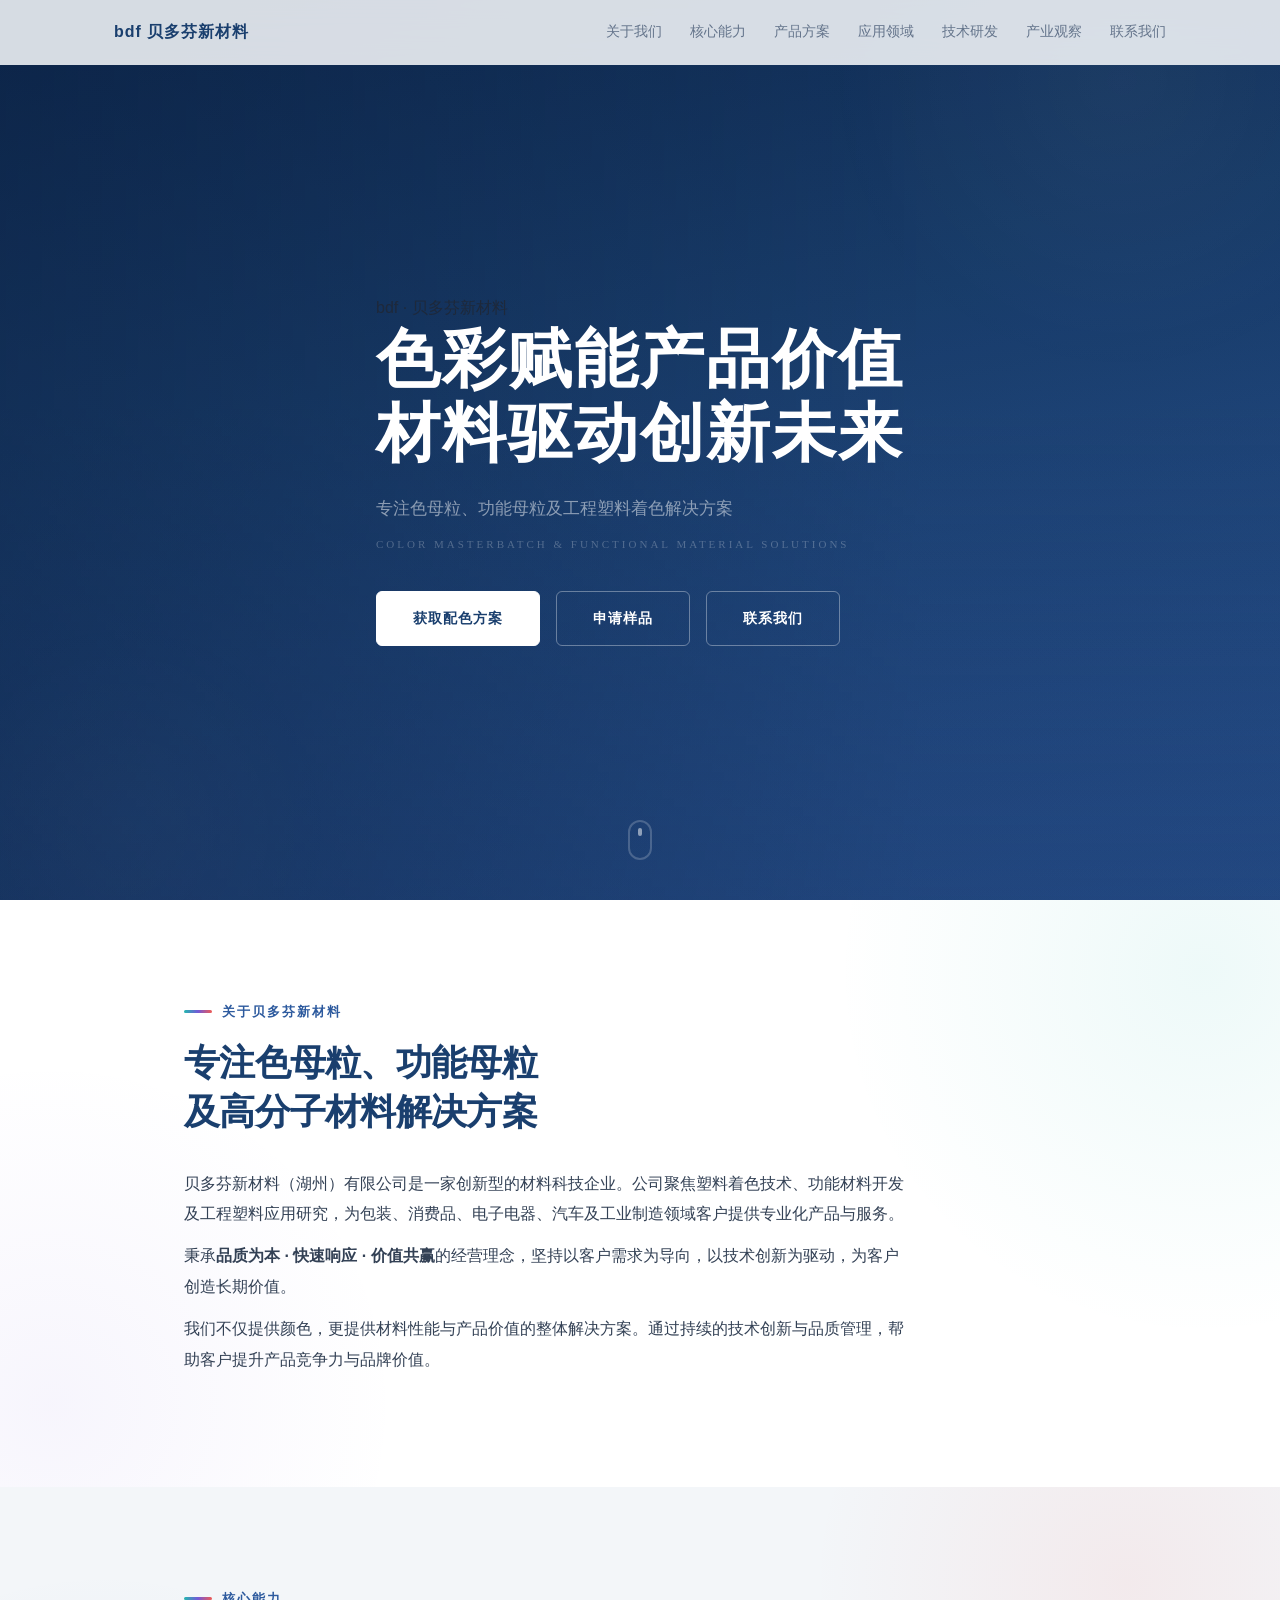
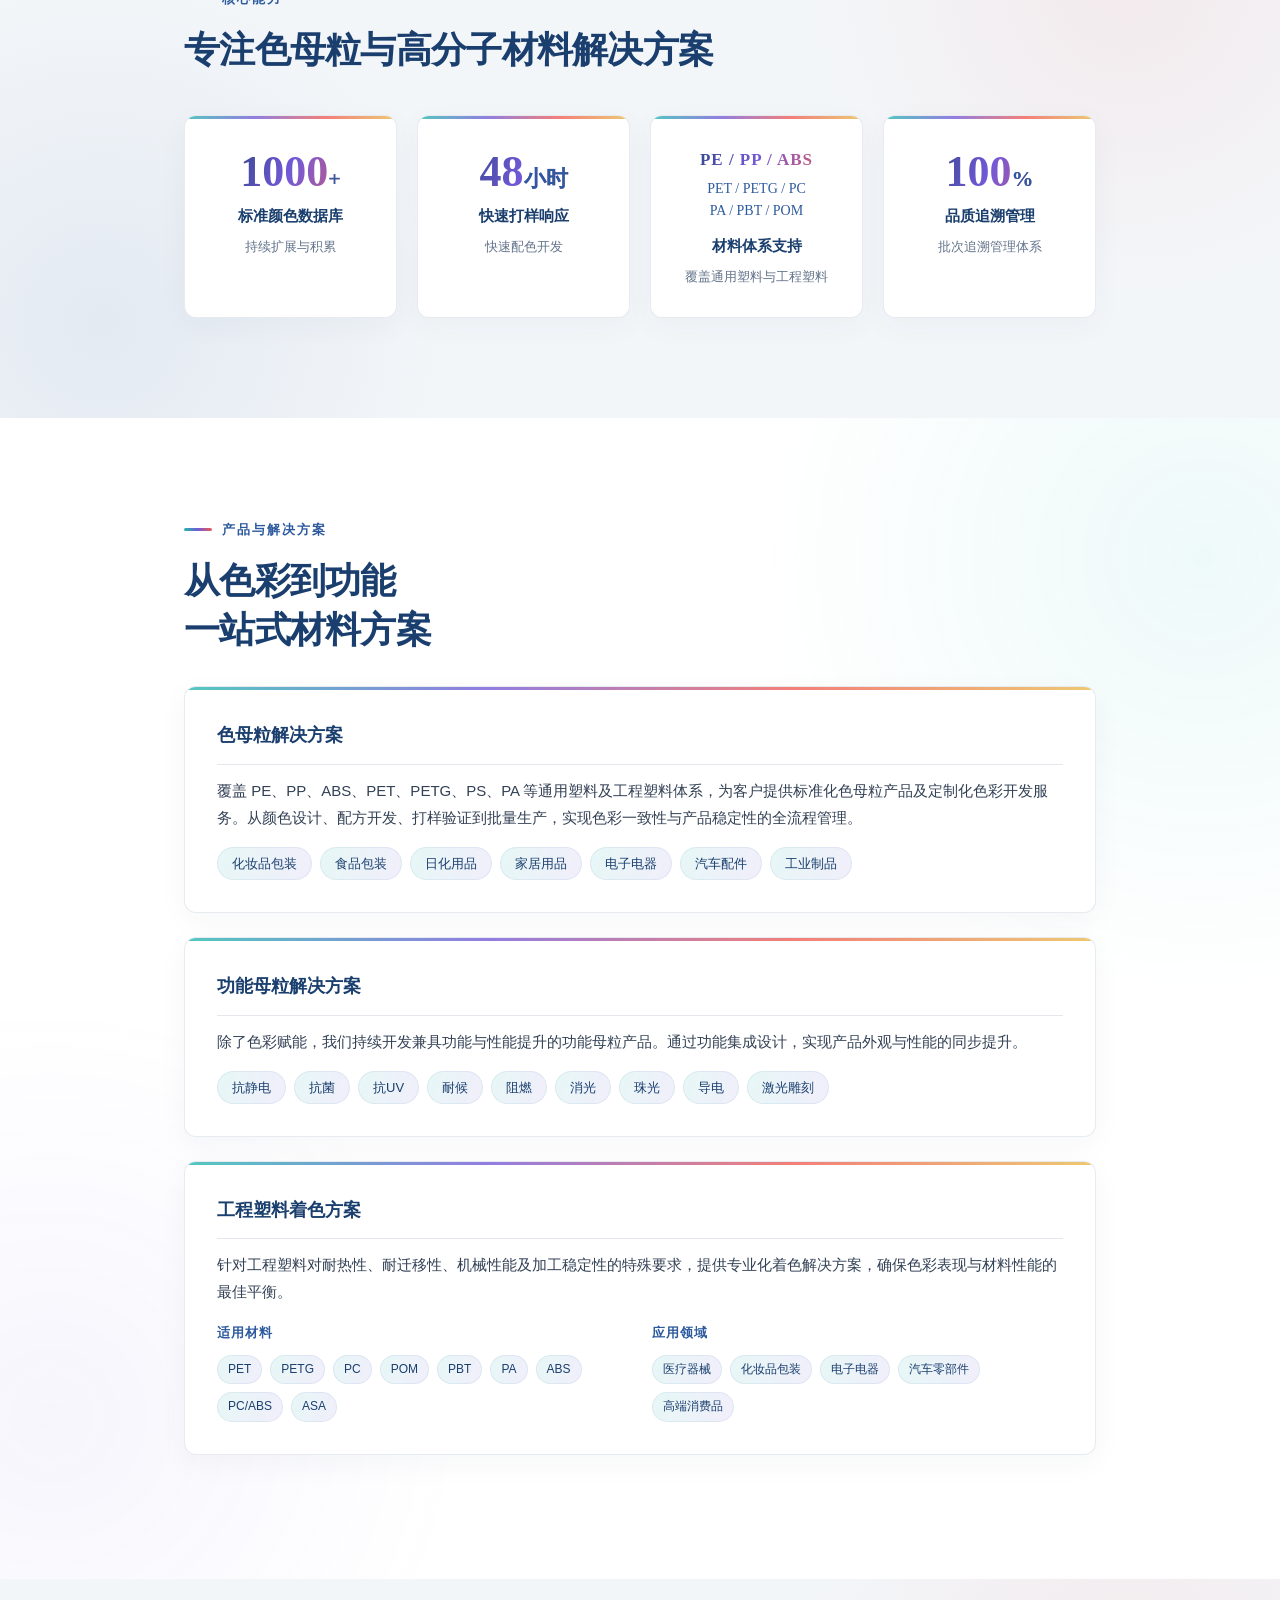
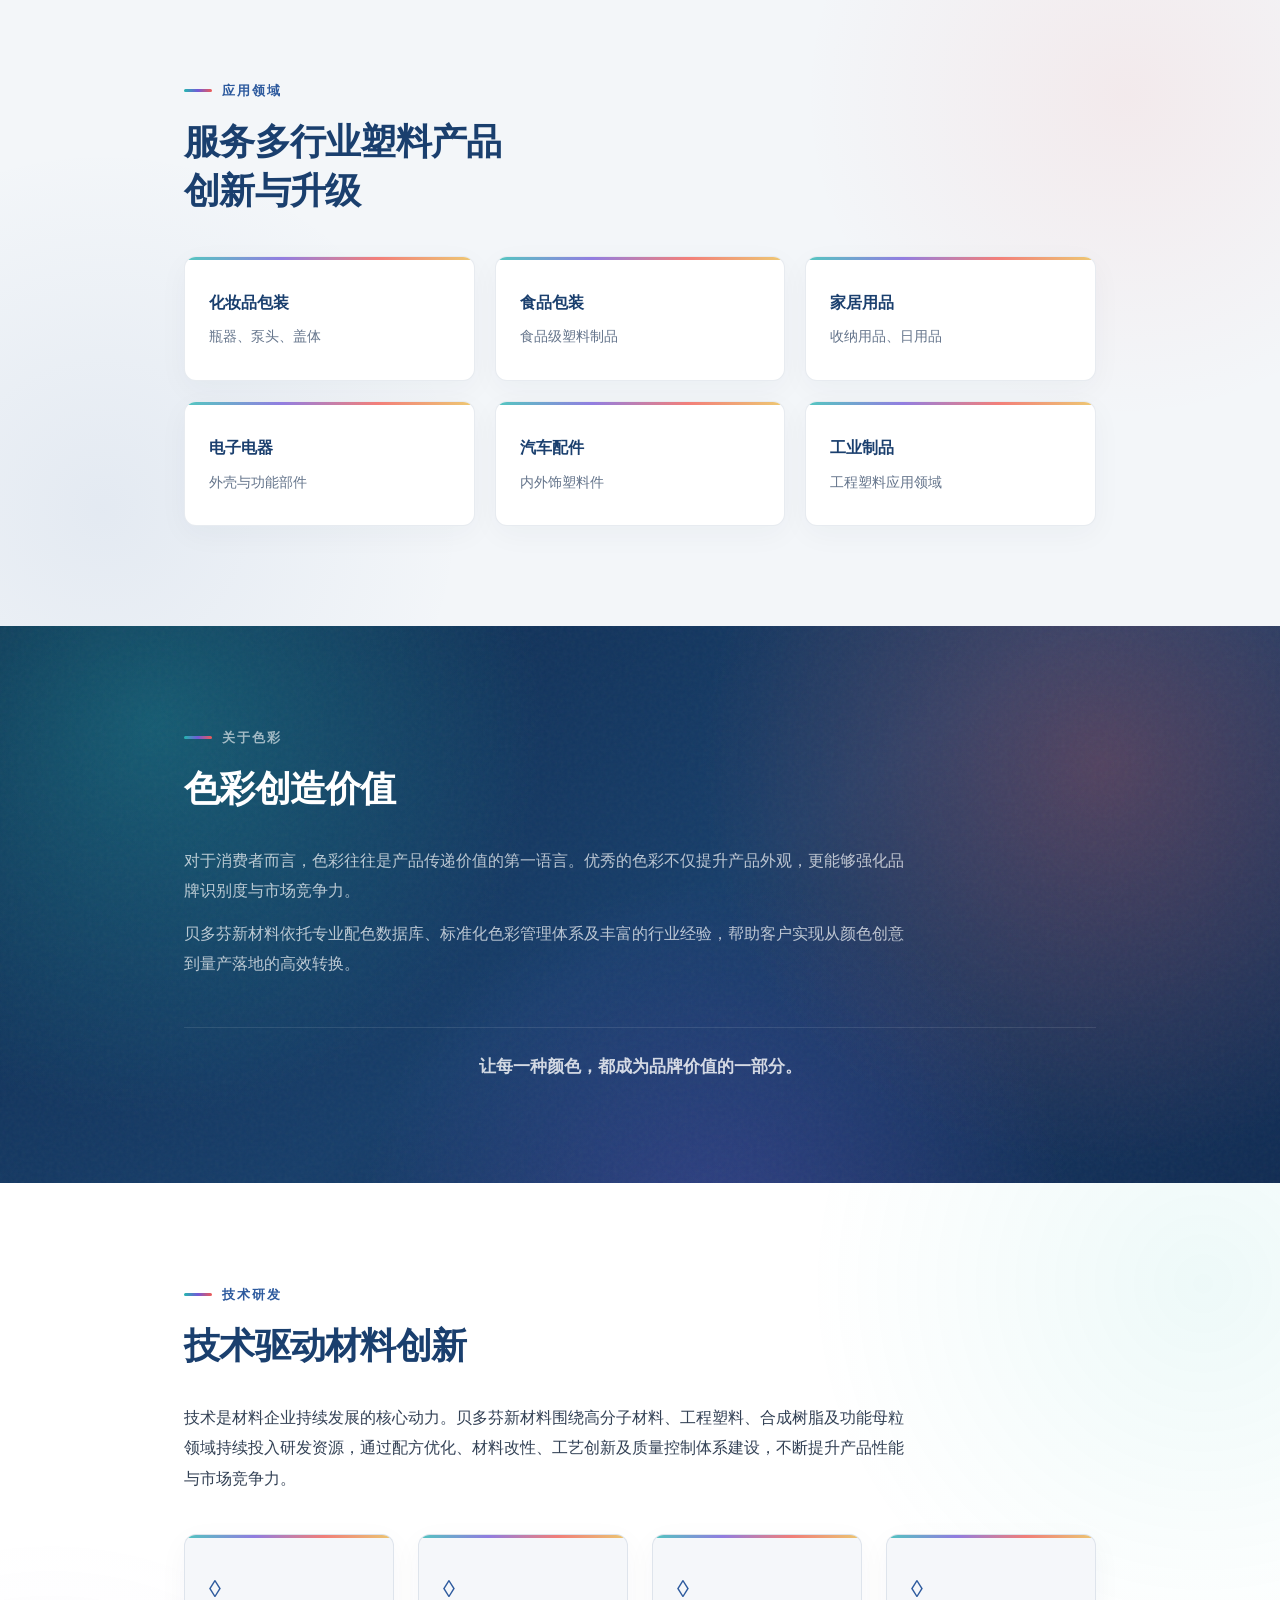
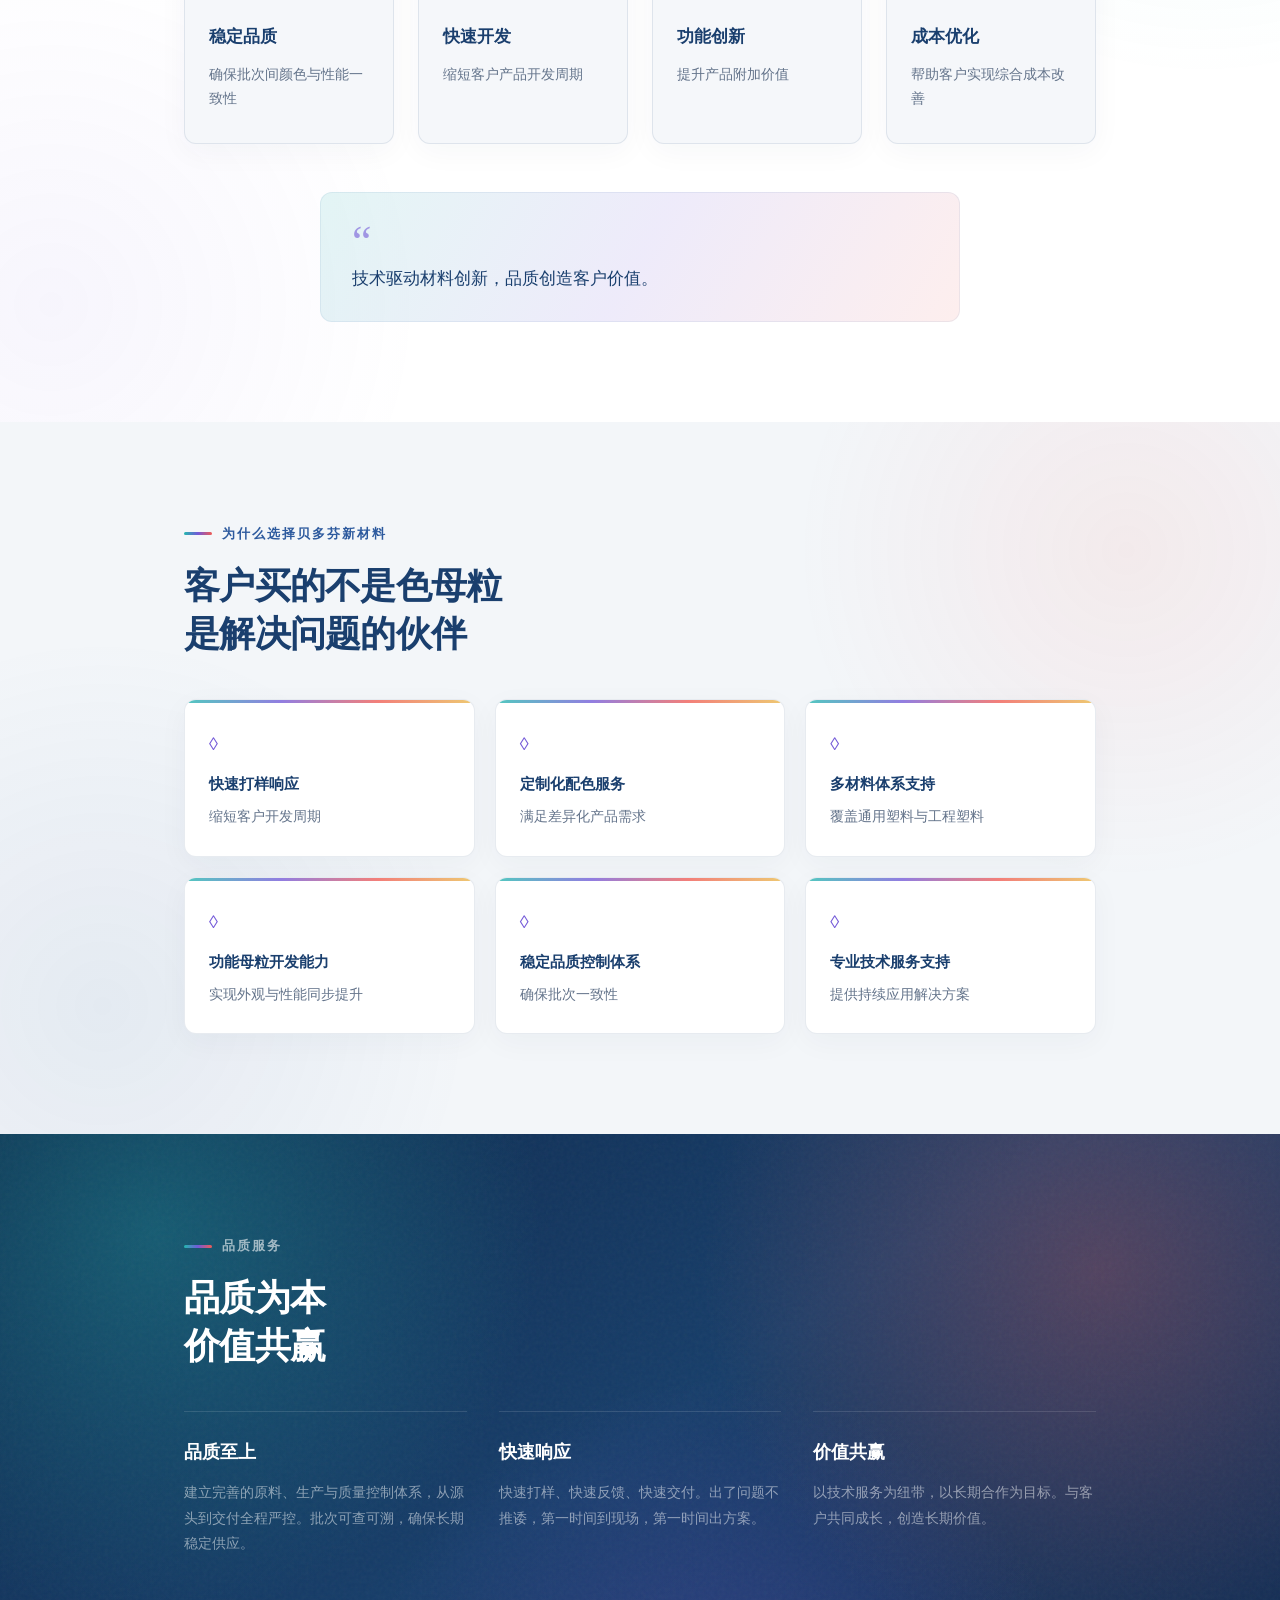
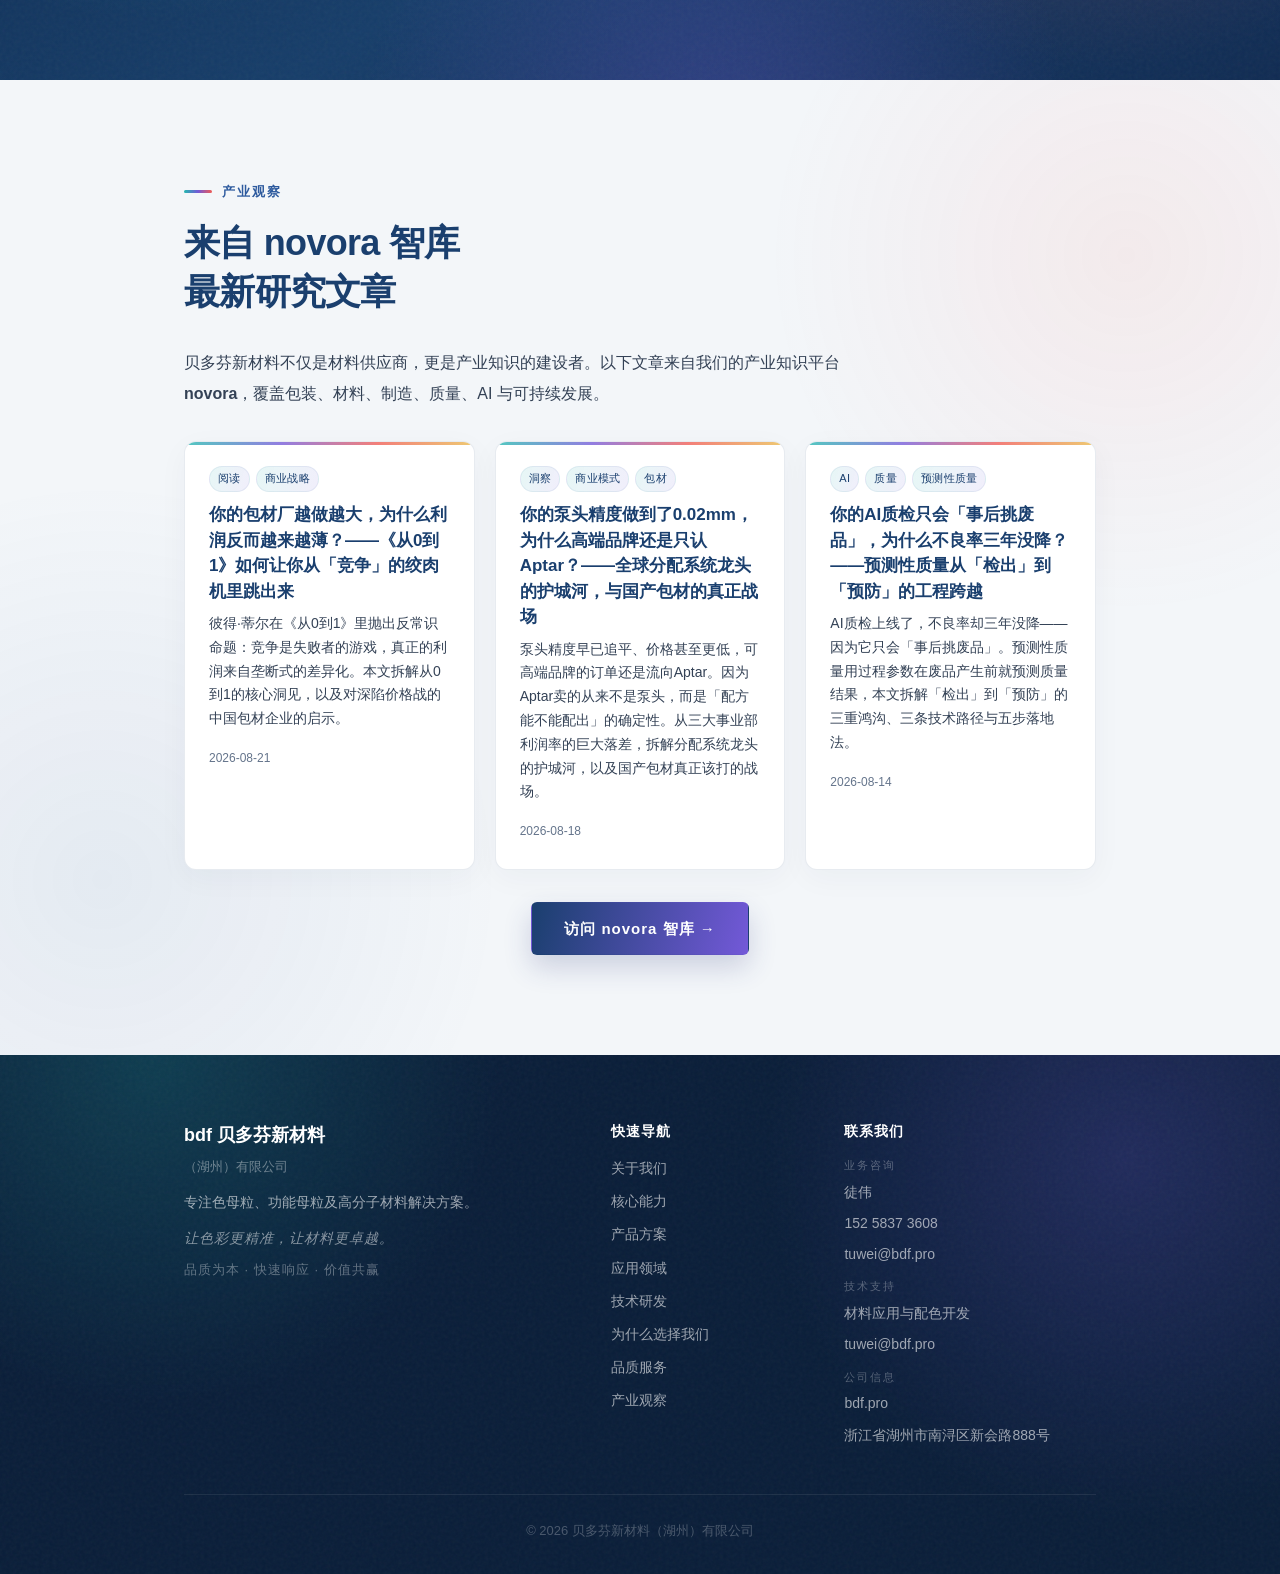
<file: index.html>
<!DOCTYPE html>
<html lang="zh-CN">
<head>
  <meta charset="UTF-8">
  <meta name="viewport" content="width=device-width, initial-scale=1.0">
  <meta http-equiv="Cache-Control" content="no-cache, must-revalidate">
  <title>bdf 贝多芬新材料（湖州）有限公司 — 色彩赋能产品价值</title>
  <meta name="description" content="贝多芬新材料（湖州）有限公司，专注色母粒、功能母粒及高分子材料解决方案，服务于化妆品包装、食品包装、日化、电子电器、汽车等行业。">
  <link rel="stylesheet" href="css/style.css?v=2.0">
</head>
<body>

  <!-- Nav -->
  <nav class="nav" id="nav">
    <div class="nav-inner">
      <a href="#home" class="nav-logo">bdf 贝多芬新材料</a>
      <div class="nav-links">
        <a href="#about">关于我们</a>
        <a href="#capabilities">核心能力</a>
        <a href="#solutions">产品方案</a>
        <a href="#applications">应用领域</a>
        <a href="#tech">技术研发</a>
        <a href="#insights">产业观察</a>
        <a href="#contact">联系我们</a>
      </div>
      <button class="nav-toggle" id="navToggle" aria-label="菜单">
        <span></span><span></span><span></span>
      </button>
    </div>
  </nav>

  <!-- Hero -->
  <section class="hero" id="home">
    <canvas class="hero-fluid" id="heroFluid" aria-hidden="true"></canvas>
    <div class="hero-glow hero-glow-1"></div>
    <div class="hero-glow hero-glow-2"></div>
    <div class="hero-content">
      <p class="hero-eyebrow">bdf · 贝多芬新材料</p>
      <h1>色彩赋能产品价值<br>材料驱动创新未来</h1>
      <p class="hero-sub">专注色母粒、功能母粒及工程塑料着色解决方案</p>
      <p class="hero-sub-en">COLOR MASTERBATCH &amp; FUNCTIONAL MATERIAL SOLUTIONS</p>
      <div class="hero-ctas">
        <a href="#solutions" class="hero-btn-primary">获取配色方案</a>
        <a href="#contact" class="hero-btn-outline">申请样品</a>
        <a href="#contact" class="hero-btn-outline">联系我们</a>
      </div>
    </div>
    <div class="hero-scroll">
      <span></span>
    </div>
  </section>

  <!-- Section 1: About -->
  <section class="section section-light" id="about">
    <div class="container">
      <div class="section-label anim-fade">关于贝多芬新材料</div>
      <h2 class="section-title anim-fade">专注色母粒、功能母粒<br>及高分子材料解决方案</h2>
      <div class="section-intro anim-fade">
        <p>贝多芬新材料（湖州）有限公司是一家创新型的材料科技企业。公司聚焦塑料着色技术、功能材料开发及工程塑料应用研究，为包装、消费品、电子电器、汽车及工业制造领域客户提供专业化产品与服务。</p>
        <p>秉承<strong>品质为本 · 快速响应 · 价值共赢</strong>的经营理念，坚持以客户需求为导向，以技术创新为驱动，为客户创造长期价值。</p>
        <p>我们不仅提供颜色，更提供材料性能与产品价值的整体解决方案。通过持续的技术创新与品质管理，帮助客户提升产品竞争力与品牌价值。</p>
      </div>
    </div>
  </section>

  <!-- Section 2: Core Capabilities (NEW) -->
  <section class="section section-offw" id="capabilities">
    <div class="container">
      <div class="section-label anim-fade">核心能力</div>
      <h2 class="section-title anim-fade">专注色母粒与高分子材料解决方案</h2>

      <div class="capability-grid anim-grid">
        <div class="cap-card">
          <div class="cap-number" data-count="1000"><span class="cap-counter">0</span><span class="cap-unit">+</span></div>
          <h3>标准颜色数据库</h3>
          <p>持续扩展与积累</p>
        </div>
        <div class="cap-card">
          <div class="cap-number" data-count="48"><span class="cap-counter">0</span><span class="cap-unit">小时</span></div>
          <h3>快速打样响应</h3>
          <p>快速配色开发</p>
        </div>
        <div class="cap-card">
          <div class="cap-number cap-number-sm">PE / PP / ABS</div>
          <div class="cap-number-sm-sub">PET / PETG / PC<br>PA / PBT / POM</div>
          <h3>材料体系支持</h3>
          <p>覆盖通用塑料与工程塑料</p>
        </div>
        <div class="cap-card">
          <div class="cap-number" data-count="100"><span class="cap-counter">0</span><span class="cap-unit">%</span></div>
          <h3>品质追溯管理</h3>
          <p>批次追溯管理体系</p>
        </div>
      </div>
    </div>
  </section>

  <!-- Section 3: Product Solutions -->
  <section class="section section-light" id="solutions">
    <div class="container">
      <div class="section-label anim-fade">产品与解决方案</div>
      <h2 class="section-title anim-fade">从色彩到功能<br>一站式材料方案</h2>

      <!-- Sub 1: Color Masterbatch -->
      <div class="solution-block anim-fade">
        <h3 class="solution-title">色母粒解决方案</h3>
        <p class="solution-desc">覆盖 PE、PP、ABS、PET、PETG、PS、PA 等通用塑料及工程塑料体系，为客户提供标准化色母粒产品及定制化色彩开发服务。从颜色设计、配方开发、打样验证到批量生产，实现色彩一致性与产品稳定性的全流程管理。</p>
        <div class="apps-tag-row">
          <span>化妆品包装</span><span>食品包装</span><span>日化用品</span><span>家居用品</span><span>电子电器</span><span>汽车配件</span><span>工业制品</span>
        </div>
      </div>

      <!-- Sub 2: Functional Masterbatch -->
      <div class="solution-block anim-fade">
        <h3 class="solution-title">功能母粒解决方案</h3>
        <p class="solution-desc">除了色彩赋能，我们持续开发兼具功能与性能提升的功能母粒产品。通过功能集成设计，实现产品外观与性能的同步提升。</p>
        <div class="apps-tag-row">
          <span>抗静电</span><span>抗菌</span><span>抗UV</span><span>耐候</span><span>阻燃</span><span>消光</span><span>珠光</span><span>导电</span><span>激光雕刻</span>
        </div>
      </div>

      <!-- Sub 3: Engineering Plastics -->
      <div class="solution-block anim-fade">
        <h3 class="solution-title">工程塑料着色方案</h3>
        <p class="solution-desc">针对工程塑料对耐热性、耐迁移性、机械性能及加工稳定性的特殊要求，提供专业化着色解决方案，确保色彩表现与材料性能的最佳平衡。</p>
        <div class="solution-meta">
          <div class="meta-col">
            <h4>适用材料</h4>
            <div class="apps-tag-row small">
              <span>PET</span><span>PETG</span><span>PC</span><span>POM</span><span>PBT</span><span>PA</span><span>ABS</span><span>PC/ABS</span><span>ASA</span>
            </div>
          </div>
          <div class="meta-col">
            <h4>应用领域</h4>
            <div class="apps-tag-row small">
              <span>医疗器械</span><span>化妆品包装</span><span>电子电器</span><span>汽车零部件</span><span>高端消费品</span>
            </div>
          </div>
        </div>
      </div>
    </div>
  </section>

  <!-- Section 4: Applications (NEW) -->
  <section class="section section-offw" id="applications">
    <div class="container">
      <div class="section-label anim-fade">应用领域</div>
      <h2 class="section-title anim-fade">服务多行业塑料产品<br>创新与升级</h2>

      <div class="app-grid anim-grid">
        <div class="app-cell">
          <h3>化妆品包装</h3>
          <p>瓶器、泵头、盖体</p>
        </div>
        <div class="app-cell">
          <h3>食品包装</h3>
          <p>食品级塑料制品</p>
        </div>
        <div class="app-cell">
          <h3>家居用品</h3>
          <p>收纳用品、日用品</p>
        </div>
        <div class="app-cell">
          <h3>电子电器</h3>
          <p>外壳与功能部件</p>
        </div>
        <div class="app-cell">
          <h3>汽车配件</h3>
          <p>内外饰塑料件</p>
        </div>
        <div class="app-cell">
          <h3>工业制品</h3>
          <p>工程塑料应用领域</p>
        </div>
      </div>
    </div>
  </section>

  <!-- Section 5: About Color -->
  <section class="section section-dark" id="color">
    <div class="container">
      <div class="section-label section-label-light anim-fade">关于色彩</div>
      <h2 class="section-title section-title-light anim-fade">色彩创造价值</h2>
      <div class="section-intro anim-fade">
        <p>对于消费者而言，色彩往往是产品传递价值的第一语言。优秀的色彩不仅提升产品外观，更能够强化品牌识别度与市场竞争力。</p>
        <p>贝多芬新材料依托专业配色数据库、标准化色彩管理体系及丰富的行业经验，帮助客户实现从颜色创意到量产落地的高效转换。</p>
      </div>
      <p class="section-conclusion anim-fade">让每一种颜色，都成为品牌价值的一部分。</p>
    </div>
  </section>

  <!-- Section 6: Technology R&D (optimized) -->
  <section class="section section-light" id="tech">
    <div class="container">
      <div class="section-label anim-fade">技术研发</div>
      <h2 class="section-title anim-fade">技术驱动材料创新</h2>
      <div class="section-intro anim-fade">
        <p>技术是材料企业持续发展的核心动力。贝多芬新材料围绕高分子材料、工程塑料、合成树脂及功能母粒领域持续投入研发资源，通过配方优化、材料改性、工艺创新及质量控制体系建设，不断提升产品性能与市场竞争力。</p>
      </div>

      <div class="tech-pillars anim-grid">
        <div class="pillar">
          <div class="pillar-icon">&loz;</div>
          <h3>稳定品质</h3>
          <p>确保批次间颜色与性能一致性</p>
        </div>
        <div class="pillar">
          <div class="pillar-icon">&loz;</div>
          <h3>快速开发</h3>
          <p>缩短客户产品开发周期</p>
        </div>
        <div class="pillar">
          <div class="pillar-icon">&loz;</div>
          <h3>功能创新</h3>
          <p>提升产品附加价值</p>
        </div>
        <div class="pillar">
          <div class="pillar-icon">&loz;</div>
          <h3>成本优化</h3>
          <p>帮助客户实现综合成本改善</p>
        </div>
      </div>

      <blockquote class="quote anim-fade">
        <p>技术驱动材料创新，品质创造客户价值。</p>
      </blockquote>
    </div>
  </section>

  <!-- Section 7: Why BDF (NEW) -->
  <section class="section section-offw" id="why">
    <div class="container">
      <div class="section-label anim-fade">为什么选择贝多芬新材料</div>
      <h2 class="section-title anim-fade">客户买的不是色母粒<br>是解决问题的伙伴</h2>

      <div class="advantage-grid anim-grid">
        <div class="adv-card">
          <div class="adv-icon">&loz;</div>
          <h3>快速打样响应</h3>
          <p>缩短客户开发周期</p>
        </div>
        <div class="adv-card">
          <div class="adv-icon">&loz;</div>
          <h3>定制化配色服务</h3>
          <p>满足差异化产品需求</p>
        </div>
        <div class="adv-card">
          <div class="adv-icon">&loz;</div>
          <h3>多材料体系支持</h3>
          <p>覆盖通用塑料与工程塑料</p>
        </div>
        <div class="adv-card">
          <div class="adv-icon">&loz;</div>
          <h3>功能母粒开发能力</h3>
          <p>实现外观与性能同步提升</p>
        </div>
        <div class="adv-card">
          <div class="adv-icon">&loz;</div>
          <h3>稳定品质控制体系</h3>
          <p>确保批次一致性</p>
        </div>
        <div class="adv-card">
          <div class="adv-icon">&loz;</div>
          <h3>专业技术服务支持</h3>
          <p>提供持续应用解决方案</p>
        </div>
      </div>
    </div>
  </section>

  <!-- Section 8: Quality & Service (optimized) -->
  <section class="section section-dark">
    <div class="container">
      <div class="section-label section-label-light anim-fade">品质服务</div>
      <h2 class="section-title section-title-light anim-fade">品质为本<br>价值共赢</h2>

      <div class="service-pillars anim-grid">
        <div class="svc-pillar">
          <h3>品质至上</h3>
          <p>建立完善的原料、生产与质量控制体系，从源头到交付全程严控。批次可查可溯，确保长期稳定供应。</p>
        </div>
        <div class="svc-pillar">
          <h3>快速响应</h3>
          <p>快速打样、快速反馈、快速交付。出了问题不推诿，第一时间到现场，第一时间出方案。</p>
        </div>
        <div class="svc-pillar">
          <h3>价值共赢</h3>
          <p>以技术服务为纽带，以长期合作为目标。与客户共同成长，创造长期价值。</p>
        </div>
      </div>
    </div>
  </section>

  <!-- Industry Insights — synced from novora knowledge base -->
  <section class="section section-offw" id="insights">
    <div class="container">
      <div class="section-label anim-fade">产业观察</div>
      <h2 class="section-title anim-fade">来自 novora 智库<br>最新研究文章</h2>
      <div class="section-intro anim-fade">
        <p>贝多芬新材料不仅是材料供应商，更是产业知识的建设者。以下文章来自我们的产业知识平台 <strong>novora</strong>，覆盖包装、材料、制造、质量、AI 与可持续发展。</p>
      </div>

      <div class="insights-grid" id="insights-grid">
        <div class="insight-card skeleton"><div class="sk-line"></div><div class="sk-line short"></div><div class="sk-meta"></div></div>
        <div class="insight-card skeleton"><div class="sk-line"></div><div class="sk-line short"></div><div class="sk-meta"></div></div>
        <div class="insight-card skeleton"><div class="sk-line"></div><div class="sk-line short"></div><div class="sk-meta"></div></div>
      </div>

      <div class="insights-cta anim-fade">
        <a href="https://novora.cc" target="_blank" class="hero-btn-primary">访问 novora 智库 →</a>
      </div>
    </div>
  </section>

  <!-- Contact / Footer -->
  <footer class="footer" id="contact">
    <div class="container">
      <div class="footer-grid">
        <div class="footer-brand">
          <h3>bdf 贝多芬新材料</h3>
          <p class="footer-sub">（湖州）有限公司</p>
          <p class="footer-desc">专注色母粒、功能母粒及高分子材料解决方案。</p>
          <p class="footer-tagline">让色彩更精准，让材料更卓越。</p>
          <p class="footer-tagline-2">品质为本 · 快速响应 · 价值共赢</p>
        </div>
        <div class="footer-links">
          <h4>快速导航</h4>
          <a href="#about">关于我们</a>
          <a href="#capabilities">核心能力</a>
          <a href="#solutions">产品方案</a>
          <a href="#applications">应用领域</a>
          <a href="#tech">技术研发</a>
          <a href="#why">为什么选择我们</a>
          <a href="#quality">品质服务</a>
          <a href="#insights">产业观察</a>
        </div>
        <div class="footer-contact">
          <h4>联系我们</h4>
          <p class="contact-cat">业务咨询</p>
          <p>徒伟</p>
          <p>152 5837 3608</p>
          <p>tuwei@bdf.pro</p>
          <p class="contact-cat" style="margin-top:10px;">技术支持</p>
          <p>材料应用与配色开发</p>
          <p>tuwei@bdf.pro</p>
          <p class="contact-cat" style="margin-top:10px;">公司信息</p>
          <p>bdf.pro</p>
          <p>浙江省湖州市南浔区新会路888号</p>
        </div>
      </div>
      <div class="footer-bottom">
        <p>&copy; 2026 贝多芬新材料（湖州）有限公司</p>
      </div>
    </div>
  </footer>

  <script src="js/main.js?v=2.0"></script>
  <script>
    // Fetch latest articles from novora knowledge base
    (function(){
      const grid = document.getElementById('insights-grid');
      if (!grid) return;

      const FEED_URL = './feed.json?t=' + Date.now();

      fetch(FEED_URL)
        .then(r => r.json())
        .then(articles => {
          if (!articles.length) return;
          grid.innerHTML = articles.slice(0, 3).map(a => (
            '<a href="' + a.url + '" target="_blank" class="insight-card" rel="noopener">' +
              '<div class="insight-tags">' +
                a.tags.map(t => '<span class="insight-tag">' + t + '</span>').join('') +
              '</div>' +
              '<h3 class="insight-title">' + a.title + '</h3>' +
              '<p class="insight-summary">' + a.summary + '</p>' +
              '<span class="insight-date">' + a.date + '</span>' +
            '</a>'
          )).join('');
        })
        .catch(function(){
          // Fallback: keep skeleton as visual placeholder
        });
    })();
  </script>
  <script>
    // Auto-refresh: check for new version on load & tab return
    (function() {
      var VER = 'https://bdf-materials.pages.dev/version.txt';
      var KEY = 'bdf_v';
      function check() {
        fetch(VER + '?t=' + Date.now(), {cache: 'no-store'})
          .then(function(r) { return r.text(); })
          .then(function(v) {
            v = v.trim();
            var old = localStorage.getItem(KEY);
            localStorage.setItem(KEY, v);
            if (old && old !== v) location.reload();
          })
          .catch(function(){});
      }
      check();
      document.addEventListener('visibilitychange', function() {
        if (!document.hidden) check();
      });
    })();
  </script>
</body>
</html>
</file>
<file: css/style.css>
/* ═══════════════════════════════════════
   bdf 贝多芬新材料 — Brand Website V1.1
   VI: bdf Navy #1A3F6E + Clean White
   ═══════════════════════════════════════ */

/* ── Reset & Base ── */
*, *::before, *::after { box-sizing: border-box; margin: 0; padding: 0; }

:root {
  --bdf:      #1A3F6E;
  --bdf-l:    #2D5A9E;
  --bdf-d:    #0F2B52;
  --bdf-pale: #E8EFF7;
  --white:    #FFFFFF;
  --offw:     #F5F7FA;
  --gray-1:   #E4E8EC;
  --gray-2:   #94A3B8;
  --gray-3:   #64748B;
  --gray-4:   #334155;
  --text:     #1E293B;
  --radius:   6px;
  --shadow:   0 2px 16px rgba(0,0,0,0.05);
  --font-cn:  -apple-system, "PingFang SC", "Microsoft YaHei", "Hiragino Sans GB", sans-serif;
  --font-en:  "Georgia", "Times New Roman", serif;
  --cyan:     #22B8AE;
  --violet:   #7359D8;
  --coral:    #EF5B54;
  --amber:    #E9B94A;
  --gold:     #E9B94A;
  --gold-d:   #B8851D;
  --navy:     #1A3F6E;
  --glass:    rgba(255,255,255,0.78);
  --color-shadow: 0 20px 60px rgba(22,49,91,0.10);
}

html { scroll-behavior: smooth; }
body {
  font-family: var(--font-cn);
  font-size: 16px; line-height: 1.8;
  color: var(--text); background: var(--white);
  -webkit-font-smoothing: antialiased;
}
img { max-width: 100%; display: block; }
a { color: inherit; text-decoration: none; }

.container { max-width: 960px; margin: 0 auto; padding: 0 24px; }

/* ── Nav ── */
.nav {
  position: fixed; top: 0; left: 0; width: 100%; z-index: 1000;
  background: rgba(255,255,255,0.94); backdrop-filter: blur(16px);
  border-bottom: 1px solid transparent;
  transition: all 0.3s ease;
}
.nav.scrolled { border-bottom-color: var(--gray-1); box-shadow: 0 2px 20px rgba(0,0,0,0.04); }
.nav-inner {
  max-width: 1100px; margin: 0 auto; padding: 0 24px;
  display: flex; align-items: center; justify-content: space-between; height: 64px;
}
.nav-logo {
  font-size: 16px; font-weight: 700; color: var(--bdf); letter-spacing: 1px;
}
.nav-links { display: flex; gap: 28px; }
.nav-links a {
  font-size: 14px; color: var(--gray-3); transition: color 0.2s;
}
.nav-links a:hover { color: var(--bdf); }

.nav-toggle { display: none; flex-direction: column; gap: 5px; background: none; border: none; cursor: pointer; padding: 4px; }
.nav-toggle span { display: block; width: 22px; height: 2px; background: var(--bdf); border-radius: 1px; transition: all 0.3s; }

@media (max-width: 768px) {
  .nav-links { display: none; }
  .nav-toggle { display: flex; }
  .nav.open .nav-links {
    display: flex; flex-direction: column; position: absolute;
    top: 64px; left: 0; width: 100%; background: var(--white);
    padding: 16px 24px; gap: 12px; box-shadow: var(--shadow);
  }
}

/* ── Hero ── */
.hero {
  position: relative; min-height: 100vh; display: flex; align-items: center;
  background: linear-gradient(170deg, #0F2B52 0%, #1A3F6E 40%, #2D5A9E 100%);
  overflow: hidden;
}
.hero::after {
  content: ""; position: absolute; inset: 0; z-index: 1; pointer-events: none;
  background: linear-gradient(90deg, rgba(8,25,54,0.38), rgba(8,25,54,0.08) 72%),
              linear-gradient(0deg, rgba(8,25,54,0.22), transparent 55%);
}
.hero-fluid {
  position: absolute; inset: 0; width: 100%; height: 100%; z-index: 0;
  pointer-events: none;
}
.hero-glow {
  position: absolute; z-index: 1; border-radius: 50%; pointer-events: none;
  will-change: transform;
}
.hero-glow-1 {
  top: -30%; right: -15%; width: 700px; height: 700px;
  background: radial-gradient(circle, rgba(255,255,255,0.04) 0%, transparent 60%);
}
.hero-glow-2 {
  bottom: -20%; left: -10%; width: 500px; height: 500px;
  background: radial-gradient(circle, rgba(255,255,255,0.03) 0%, transparent 60%);
}
.hero-content {
  position: relative; z-index: 2; max-width: 960px; margin: 0 auto;
  padding: 120px 24px 80px;
}
.hero-eyebrow { animation: fadeUpIn 0.8s 0.1s cubic-bezier(0.16,1,0.3,1) both; }
.hero h1   { animation: fadeUpIn 0.8s 0.25s cubic-bezier(0.16,1,0.3,1) both; }
.hero-sub  { animation: fadeUpIn 0.8s 0.4s cubic-bezier(0.16,1,0.3,1) both; }
.hero-sub-en { animation: fadeUpIn 0.8s 0.5s cubic-bezier(0.16,1,0.3,1) both; }
.hero-ctas { animation: fadeUpIn 0.8s 0.6s cubic-bezier(0.16,1,0.3,1) both; }

@keyframes fadeUpIn {
  from { opacity: 0; transform: translateY(24px); }
  to   { opacity: 1; transform: translateY(0); }
}
.hero h1 {
  font-size: clamp(36px, 6vw, 64px); font-weight: 800; line-height: 1.15;
  color: var(--white); margin-bottom: 24px; letter-spacing: 2px;
}
.hero-sub {
  font-size: 17px; line-height: 1.8; color: rgba(255,255,255,0.5);
  margin-bottom: 10px; max-width: 560px;
}
.hero-sub-en {
  font-size: 11px; letter-spacing: 3px; color: rgba(255,255,255,0.25);
  margin-bottom: 36px; font-family: var(--font-en);
}

/* Hero CTAs */
.hero-ctas {
  display: flex; gap: 16px; flex-wrap: wrap;
}
.hero-btn-primary {
  display: inline-block; padding: 14px 36px;
  background: var(--white); color: var(--bdf);
  border-radius: var(--radius); font-size: 14px; letter-spacing: 1px; font-weight: 600;
  transition: all 0.3s; border: 1.5px solid var(--white);
}
.hero-btn-primary:hover { background: transparent; color: var(--white); }
.hero-btn-outline {
  display: inline-block; padding: 14px 36px;
  border: 1.5px solid rgba(255,255,255,0.35); color: var(--white);
  border-radius: var(--radius);
  font-size: 14px; letter-spacing: 1px; font-weight: 600;
  transition: all 0.3s;
}
.hero-btn-outline:hover { background: var(--white); color: var(--bdf); border-color: var(--white); }

.hero-scroll {
  position: absolute; z-index: 2; bottom: 40px; left: 50%; transform: translateX(-50%);
  width: 24px; height: 40px; border: 2px solid rgba(255,255,255,0.2); border-radius: 12px;
}
.hero-scroll span {
  display: block; width: 4px; height: 8px; background: rgba(255,255,255,0.5);
  border-radius: 2px; margin: 6px auto 0;
  animation: scrollDown 2s ease infinite;
}
@keyframes scrollDown {
  0%, 100% { transform: translateY(0); opacity: 1; }
  50% { transform: translateY(10px); opacity: 0.4; }
}

@media (prefers-reduced-motion: reduce) {
  .hero-scroll span { animation: none; }
}

/* ── Sections ── */
.section { padding: 100px 0; }
.section-light { background: var(--white); }
.section-dark { background: var(--bdf); color: rgba(255,255,255,0.85); }
.section-offw  { background: var(--offw); }

.section-label {
  font-size: 13px; letter-spacing: 2px; color: var(--bdf-l); font-weight: 600;
  text-transform: uppercase; margin-bottom: 16px;
}
.section-label-light { color: rgba(255,255,255,0.6); }

.section-title {
  font-size: clamp(24px, 4vw, 36px); font-weight: 700; line-height: 1.35;
  color: var(--bdf); margin-bottom: 32px;
}
.section-title-light { color: var(--white); }

.section-intro { max-width: 720px; }
.section-intro p { margin-bottom: 12px; color: var(--gray-4); line-height: 1.9; }
.section-dark .section-intro p { color: rgba(255,255,255,0.7); }

.section-conclusion {
  font-size: 17px; font-weight: 600; color: var(--bdf); text-align: center;
  margin-top: 48px; padding: 24px 0 0;
  border-top: 1px solid var(--gray-1);
}
.section-dark .section-conclusion { color: rgba(255,255,255,0.8); border-top-color: rgba(255,255,255,0.1); }

/* ── Core Capabilities ── */
.capability-grid {
  display: grid; grid-template-columns: repeat(4, 1fr); gap: 20px; margin-top: 40px;
}
.cap-card {
  background: var(--white); border: 1px solid var(--gray-1);
  border-radius: var(--radius); padding: 32px 20px 28px;
  text-align: center; transition: all 0.3s;
}
.cap-card:hover { border-color: var(--bdf); box-shadow: 0 6px 24px rgba(26,63,110,0.08); }
.cap-number {
  font-family: var(--font-en); font-size: 44px; font-weight: 700;
  color: var(--bdf); line-height: 1.1; margin-bottom: 6px;
}
.cap-number .cap-unit { font-size: 22px; color: var(--bdf-l); }
.cap-number-sm {
  font-family: var(--font-en); font-size: 17px; font-weight: 700;
  color: var(--bdf); line-height: 1.4; margin-bottom: 6px;
  letter-spacing: 1px;
}
.cap-number-sm-sub {
  font-family: var(--font-en); font-size: 14px; color: var(--bdf-l);
  line-height: 1.6; margin-bottom: 10px;
}
.cap-card h3 { font-size: 15px; font-weight: 700; color: var(--bdf); margin-bottom: 6px; }
.cap-card p { font-size: 13px; color: var(--gray-3); }

@media (max-width: 768px) {
  .capability-grid { grid-template-columns: 1fr 1fr; }
}
@media (max-width: 480px) {
  .capability-grid { grid-template-columns: 1fr; }
}

/* ── Solution Blocks ── */
.solution-block {
  background: var(--white); border: 1px solid var(--gray-1);
  border-radius: var(--radius); padding: 32px; margin-bottom: 24px;
}
.solution-title {
  font-size: 18px; font-weight: 700; color: var(--bdf);
  margin-bottom: 12px; padding-bottom: 12px;
  border-bottom: 1px solid var(--gray-1);
}
.solution-desc {
  font-size: 15px; color: var(--gray-4); line-height: 1.8; margin-bottom: 16px;
}
.apps-tag-row {
  display: flex; flex-wrap: wrap; gap: 8px;
}
.apps-tag-row span {
  display: inline-block; padding: 4px 14px;
  background: var(--bdf-pale); color: var(--bdf);
  font-size: 13px; border-radius: 4px; font-weight: 500;
}
.apps-tag-row.small span { font-size: 12px; padding: 3px 10px; }

.solution-meta {
  display: grid; grid-template-columns: 1fr 1fr; gap: 24px;
}
.meta-col h4 {
  font-size: 13px; font-weight: 700; color: var(--bdf-l);
  letter-spacing: 1px; margin-bottom: 10px; text-transform: uppercase;
}
@media (max-width: 600px) {
  .solution-meta { grid-template-columns: 1fr; }
  .solution-block { padding: 20px; }
}

/* ── Application Grid (6 cells) ── */
.app-grid {
  display: grid; grid-template-columns: repeat(3, 1fr); gap: 20px; margin-top: 40px;
}
.app-cell {
  background: var(--white); border: 1px solid var(--gray-1);
  border-radius: var(--radius); padding: 32px 24px;
  transition: all 0.3s;
}
.app-cell:hover { border-color: var(--bdf); box-shadow: 0 6px 24px rgba(26,63,110,0.08); }
.app-cell h3 { font-size: 16px; font-weight: 700; color: var(--bdf); margin-bottom: 8px; }
.app-cell p { font-size: 14px; color: var(--gray-3); line-height: 1.6; }

@media (max-width: 768px) {
  .app-grid { grid-template-columns: 1fr 1fr; }
}
@media (max-width: 480px) {
  .app-grid { grid-template-columns: 1fr; }
}

/* ── Tech Pillars ── */
.tech-pillars {
  display: grid; grid-template-columns: repeat(auto-fit, minmax(200px, 1fr));
  gap: 24px; margin-top: 40px;
}
.pillar {
  background: var(--offw); border-radius: var(--radius);
  padding: 32px 24px;
  border: 1px solid var(--gray-1); transition: all 0.3s;
}
.pillar:hover { border-color: var(--bdf); }
.pillar .pillar-icon {
  font-size: 24px; margin-bottom: 12px; color: var(--bdf-l);
}
.pillar h3 { font-size: 17px; font-weight: 700; color: var(--bdf); margin-bottom: 10px; }
.pillar p { font-size: 14px; color: var(--gray-3); line-height: 1.7; }

.quote {
  max-width: 640px; margin: 48px auto 0; padding: 28px 32px;
  border-left: 3px solid var(--bdf-l);
  background: var(--bdf-pale);
  border-radius: 0 var(--radius) var(--radius) 0;
}
.quote p { font-size: 17px; color: var(--bdf); font-weight: 500; }

/* ── Advantage Grid (Why BDF) ── */
.advantage-grid {
  display: grid; grid-template-columns: repeat(3, 1fr); gap: 20px; margin-top: 40px;
}
.adv-card {
  background: var(--white); border: 1px solid var(--gray-1);
  border-radius: var(--radius); padding: 28px 24px;
  transition: all 0.3s;
}
.adv-card:hover { border-color: var(--bdf); box-shadow: 0 6px 24px rgba(26,63,110,0.08); }
.adv-icon { font-size: 18px; color: var(--bdf-l); margin-bottom: 10px; }
.adv-card h3 { font-size: 15px; font-weight: 700; color: var(--bdf); margin-bottom: 8px; }
.adv-card p { font-size: 14px; color: var(--gray-3); line-height: 1.6; }

@media (max-width: 768px) {
  .advantage-grid { grid-template-columns: 1fr 1fr; }
}
@media (max-width: 480px) {
  .advantage-grid { grid-template-columns: 1fr; }
}

/* ── Service Pillars ── */
.service-pillars {
  display: grid; grid-template-columns: repeat(3, 1fr); gap: 32px; margin-top: 40px;
}
.svc-pillar {
  padding: 24px 0;
  border-top: 1px solid rgba(255,255,255,0.12);
}
.svc-pillar h3 {
  font-size: 18px; font-weight: 700; color: var(--white); margin-bottom: 12px;
}
.svc-pillar p {
  font-size: 14px; color: rgba(255,255,255,0.5); line-height: 1.8;
}

@media (max-width: 768px) {
  .service-pillars { grid-template-columns: 1fr; gap: 20px; }
}

/* ── Footer ── */
.footer { background: var(--bdf-d); color: rgba(255,255,255,0.6); padding: 64px 0 32px; }
.footer-grid {
  display: grid; grid-template-columns: 2fr 1fr 1.3fr; gap: 40px; padding-bottom: 40px;
  border-bottom: 1px solid rgba(255,255,255,0.08);
}
.footer-brand h3 { font-size: 18px; color: var(--white); margin-bottom: 4px; }
.footer-sub { font-size: 13px; color: rgba(255,255,255,0.4); margin-bottom: 12px; }
.footer-desc { font-size: 14px; line-height: 1.7; }
.footer-tagline {
  font-size: 14px; color: rgba(255,255,255,0.5); margin-top: 12px;
  font-style: italic; letter-spacing: 1px;
}
.footer-tagline-2 {
  font-size: 13px; color: rgba(255,255,255,0.35); margin-top: 6px;
  letter-spacing: 1px;
}

.footer-links h4, .footer-contact h4 { font-size: 14px; letter-spacing: 1px; color: var(--white); margin-bottom: 12px; }
.footer-links a { display: block; font-size: 14px; margin-bottom: 8px; transition: color 0.2s; }
.footer-links a:hover { color: var(--white); }
.footer-contact p { font-size: 14px; margin-bottom: 6px; }
.contact-cat {
  font-size: 11px !important; letter-spacing: 2px; color: rgba(255,255,255,0.3) !important;
  text-transform: uppercase; margin-bottom: 4px !important;
}

.footer-bottom { text-align: center; padding-top: 24px; font-size: 13px; color: rgba(255,255,255,0.25); }

@media (max-width: 768px) {
  .footer-grid { grid-template-columns: 1fr; gap: 28px; }
  .section { padding: 64px 0; }
  .hero-content { padding: 100px 24px 60px; }
  .hero-ctas { flex-direction: column; align-items: flex-start; }
  .tech-pillars { grid-template-columns: 1fr 1fr; }
}
@media (max-width: 480px) {
  .tech-pillars { grid-template-columns: 1fr; }
}

/* ── Industry Insights (novora sync) ── */
.insights-grid {
  display: grid; grid-template-columns: repeat(3, 1fr); gap: 20px; margin-top: 32px;
}
.insight-card {
  background: var(--white); border: 1px solid var(--gray-1);
  border-radius: var(--radius); padding: 24px; transition: all 0.2s ease;
  display: block; text-decoration: none; color: inherit;
}
.insight-card:hover {
  transform: translateY(-2px);
  box-shadow: 0 4px 16px rgba(0,0,0,.08);
  border-color: var(--bdf-l);
}
.insight-card.skeleton {
  background: var(--gray-0); border-color: #eee; pointer-events: none;
}

.insight-tags { display: flex; gap: 6px; margin-bottom: 10px; flex-wrap: wrap; }
.insight-tag {
  font-size: 11px; padding: 2px 8px; background: var(--bdf-pale);
  color: var(--bdf); border-radius: 3px; font-weight: 500;
  letter-spacing: .3px;
}
.insight-title {
  font-size: 17px; font-weight: 700; line-height: 1.5;
  color: var(--bdf); margin-bottom: 8px;
}
.insight-summary {
  font-size: 14px; color: var(--gray-4); line-height: 1.7; margin-bottom: 12px;
}
.insight-date {
  font-size: 12px; color: var(--gray-3); font-variant-numeric: tabular-nums;
}

/* Skeleton animation */
.sk-line {
  height: 14px; background: #e5e7eb; border-radius: 4px; margin-bottom: 8px; width: 100%;
}
.sk-line.short { width: 60%; }
.sk-meta {
  height: 10px; background: #f3f4f6; border-radius: 4px; width: 30%; margin-top: 10px;
}

.insights-cta {
  text-align: center; margin-top: 32px;
}
.insights-cta .hero-btn-primary {
  display: inline-block; padding: 12px 32px; font-size: 15px;
}

@media (max-width: 768px) {
  .insights-grid { grid-template-columns: 1fr; gap: 12px; }
  .insight-card { padding: 18px; }
  .insight-title { font-size: 16px; }
}

/* ═══════════════════════════════════════
   Dynamic Effects — Scroll + Nav + Counter
   ═══════════════════════════════════════ */

/* ── Scroll Fade-In ── */
.anim-fade {
  opacity: 0;
  transform: translateY(30px);
  transition: opacity 0.7s cubic-bezier(0.16, 1, 0.3, 1),
              transform 0.7s cubic-bezier(0.16, 1, 0.3, 1);
}
.anim-fade.visible {
  opacity: 1;
  transform: translateY(0);
}

/* Grid children stagger */
.anim-grid > * { transition-delay: var(--stagger, 0s) !important; }

/* ── Nav Active ── */
.nav-links a.nav-active {
  color: var(--bdf);
  font-weight: 600;
}

/* ── Counter ── */
.cap-counter { display: inline-block; }

/* ═══════════════════════════════════════
   Unified Brand Atmosphere — Color in Motion
   ═══════════════════════════════════════ */
body { background: #f4f7fa; }
.nav { background: rgba(249,251,253,0.86); }
.nav.scrolled { border-bottom-color: rgba(26,63,110,0.10); box-shadow: 0 10px 34px rgba(15,43,82,0.08); }
.nav-links a { position: relative; }
.nav-links a::after {
  content: ""; position: absolute; left: 0; right: 100%; bottom: -7px; height: 2px;
  border-radius: 2px; background: linear-gradient(90deg,var(--cyan),var(--violet),var(--coral));
  transition: right .25s ease;
}
.nav-links a:hover::after,.nav-links a.nav-active::after { right: 0; }

.section { position: relative; overflow: hidden; }
.section > .container { position: relative; z-index: 1; }
.section-light {
  background:
    radial-gradient(circle at 94% 12%, rgba(34,184,174,.08), transparent 28%),
    radial-gradient(circle at 4% 86%, rgba(115,89,216,.06), transparent 26%),
    #fff;
}
.section-offw {
  background:
    radial-gradient(circle at 88% 18%, rgba(239,91,84,.08), transparent 26%),
    radial-gradient(circle at 8% 82%, rgba(45,90,158,.08), transparent 28%),
    #f3f6f9;
}
.section-dark {
  background:
    radial-gradient(circle at 12% 18%, rgba(34,184,174,.32), transparent 32%),
    radial-gradient(circle at 86% 25%, rgba(239,91,84,.28), transparent 34%),
    radial-gradient(circle at 56% 110%, rgba(115,89,216,.30), transparent 38%),
    linear-gradient(145deg,#0d294d,#163d69 52%,#102b52);
}
.section-dark::after,.footer::after {
  content:""; position:absolute; inset:0; pointer-events:none; opacity:.12;
  background-image:url("data:image/svg+xml,%3Csvg viewBox='0 0 180 180' xmlns='http://www.w3.org/2000/svg'%3E%3Cfilter id='n'%3E%3CfeTurbulence type='fractalNoise' baseFrequency='.8' numOctaves='3' stitchTiles='stitch'/%3E%3C/filter%3E%3Crect width='100%25' height='100%25' filter='url(%23n)' opacity='.4'/%3E%3C/svg%3E");
}
.section-label { display: flex; align-items: center; gap: 10px; }
.section-label::before {
  content:""; width: 28px; height: 3px; border-radius: 3px;
  background: linear-gradient(90deg,var(--cyan),var(--violet),var(--coral));
}
.section-title { letter-spacing: -.02em; }

.cap-card,.solution-block,.app-cell,.pillar,.adv-card,.insight-card {
  position: relative; overflow: hidden; border-color: rgba(26,63,110,.10);
  border-radius: 12px; box-shadow: 0 8px 30px rgba(15,43,82,.04);
}
.cap-card::before,.solution-block::before,.app-cell::before,.pillar::before,.adv-card::before,.insight-card::before {
  content:""; position:absolute; top:0; left:0; width:100%; height:3px;
  background: linear-gradient(90deg,var(--cyan),var(--violet),var(--coral),var(--amber));
  opacity:.78;
}
.cap-card:hover,.app-cell:hover,.adv-card:hover,.insight-card:hover {
  border-color: rgba(45,90,158,.24); box-shadow: var(--color-shadow); transform: translateY(-4px);
}
.solution-block:hover,.pillar:hover { border-color: rgba(45,90,158,.22); box-shadow: var(--color-shadow); }
.cap-number,.cap-number-sm { background: linear-gradient(110deg,var(--bdf),var(--violet),var(--coral)); -webkit-background-clip:text; background-clip:text; color:transparent; }
.apps-tag-row span,.insight-tag {
  background: linear-gradient(110deg,rgba(34,184,174,.11),rgba(115,89,216,.10));
  border: 1px solid rgba(45,90,158,.08); border-radius: 999px;
}
.pillar-icon,.adv-icon { color: var(--violet); }
.quote {
  border-left: 0; border-radius: 12px;
  background: linear-gradient(120deg,rgba(34,184,174,.12),rgba(115,89,216,.12),rgba(239,91,84,.10));
  box-shadow: inset 0 0 0 1px rgba(45,90,158,.08);
}
.quote::before { content:"“"; display:block; font: 44px/1 Georgia,serif; color:var(--violet); opacity:.6; }
.insights-cta .hero-btn-primary {
  color:#fff; border-color:transparent; background:linear-gradient(105deg,var(--bdf),var(--violet));
  box-shadow:0 12px 28px rgba(44,57,125,.20);
}
.insights-cta .hero-btn-primary:hover { background:linear-gradient(105deg,var(--violet),var(--coral)); color:#fff; }

.footer {
  position: relative; overflow: hidden;
  background:
    radial-gradient(circle at 12% 0%, rgba(34,184,174,.20), transparent 28%),
    radial-gradient(circle at 88% 20%, rgba(115,89,216,.22), transparent 30%),
    #091d38;
}
.footer > .container { position:relative; z-index:1; }
.footer-links a:hover { color:#75ded2; }

.pain-grid { display:grid; grid-template-columns:repeat(5,1fr); gap:14px; }
.pain-card {
  position:relative; overflow:hidden; padding:24px 14px; text-align:center; background:#fff;
  border:1px solid rgba(26,63,110,.10); border-radius:12px; box-shadow:0 8px 30px rgba(15,43,82,.04);
}
.pain-card::before { content:""; position:absolute; inset:0 0 auto; height:3px; background:linear-gradient(90deg,var(--cyan),var(--violet),var(--coral)); }
.pain-icon { font-size:24px; margin-bottom:8px; }
.pain-card h3 { font-size:14px; color:var(--bdf); margin-bottom:6px; }
.pain-card p { font-size:12px; color:var(--gray-3); line-height:1.6; }
.hero-cta { transition:transform .25s ease,box-shadow .25s ease; }
.hero-cta:hover { transform:translateY(-2px); box-shadow:0 12px 28px rgba(26,63,110,.20); }

@media (max-width: 768px) {
  .nav.open .nav-links { background:rgba(249,251,253,.97); backdrop-filter:blur(18px); }
  .pain-grid { grid-template-columns:1fr 1fr; }
}
@media (max-width: 480px) { .pain-grid { grid-template-columns:1fr; } }

@media (prefers-reduced-motion: reduce) {
  .anim-fade,.cap-card,.app-cell,.adv-card,.insight-card { transition:none; }
}
</file>
